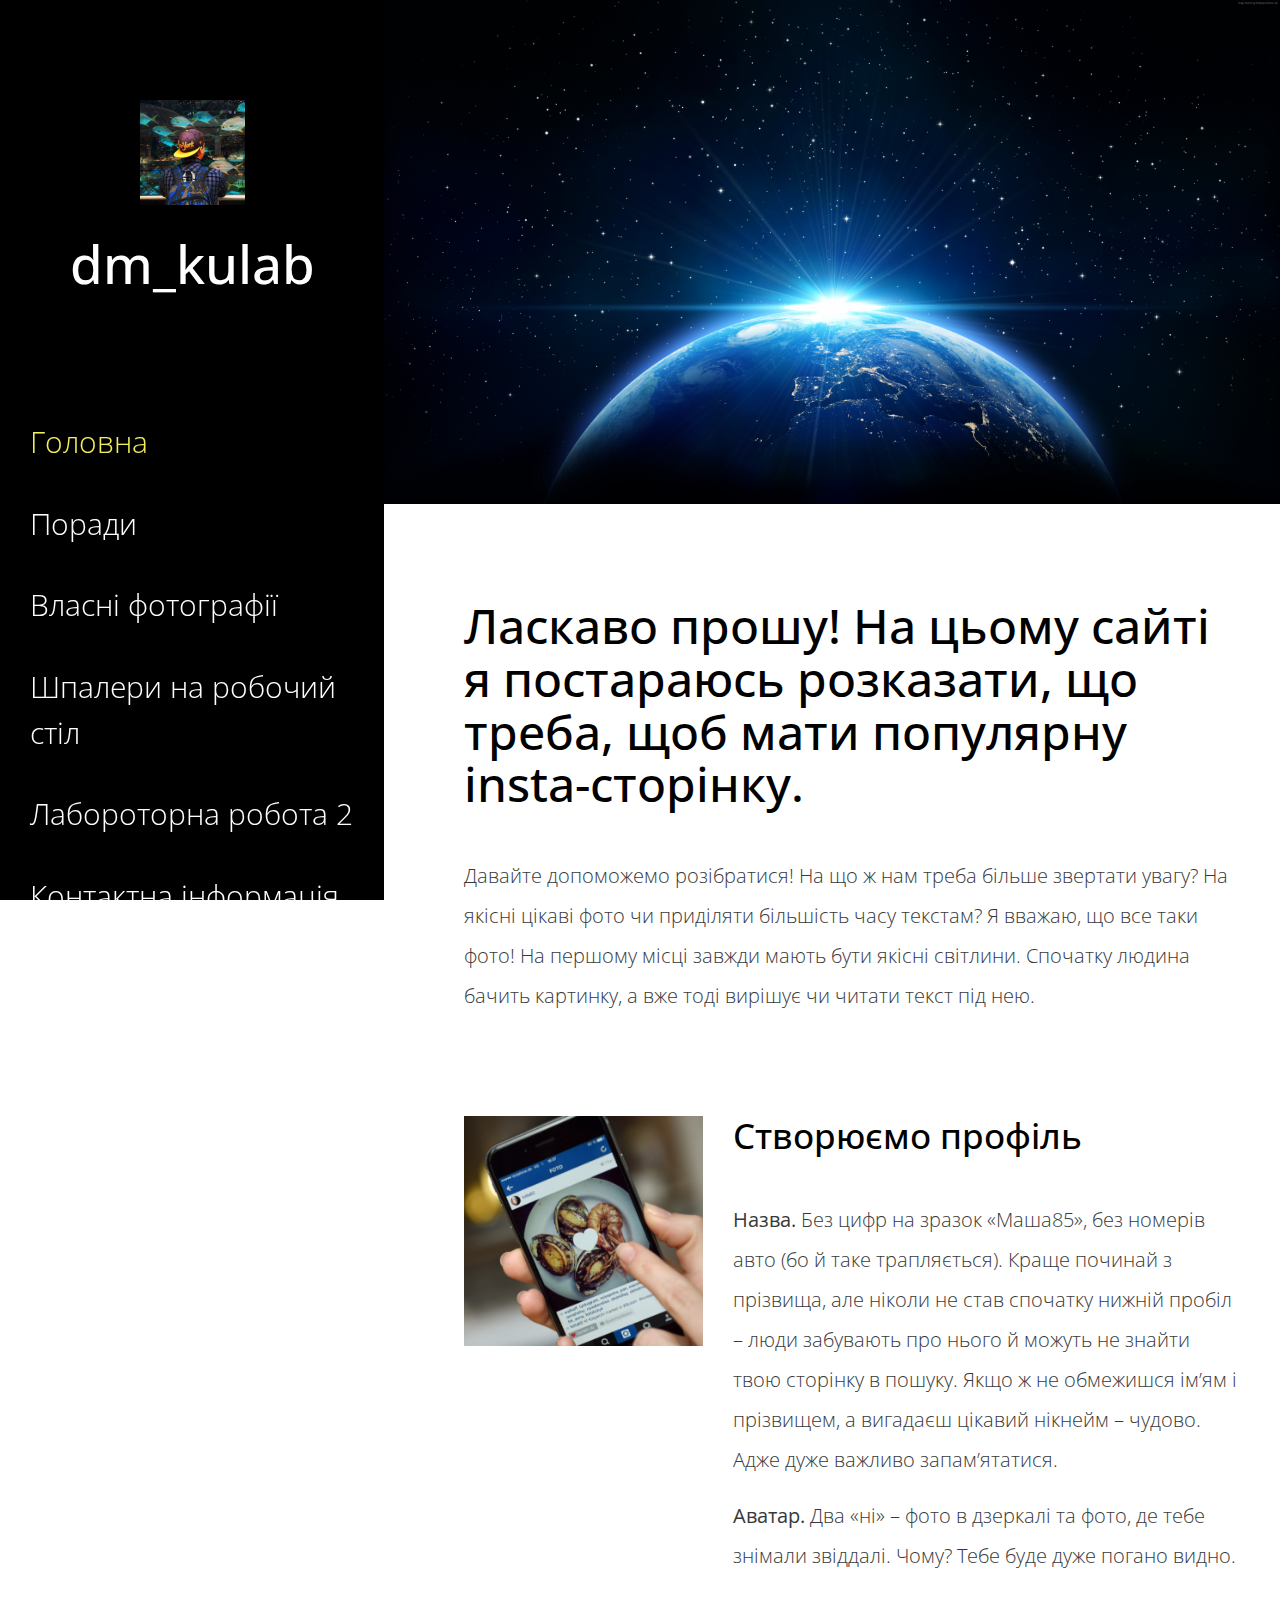
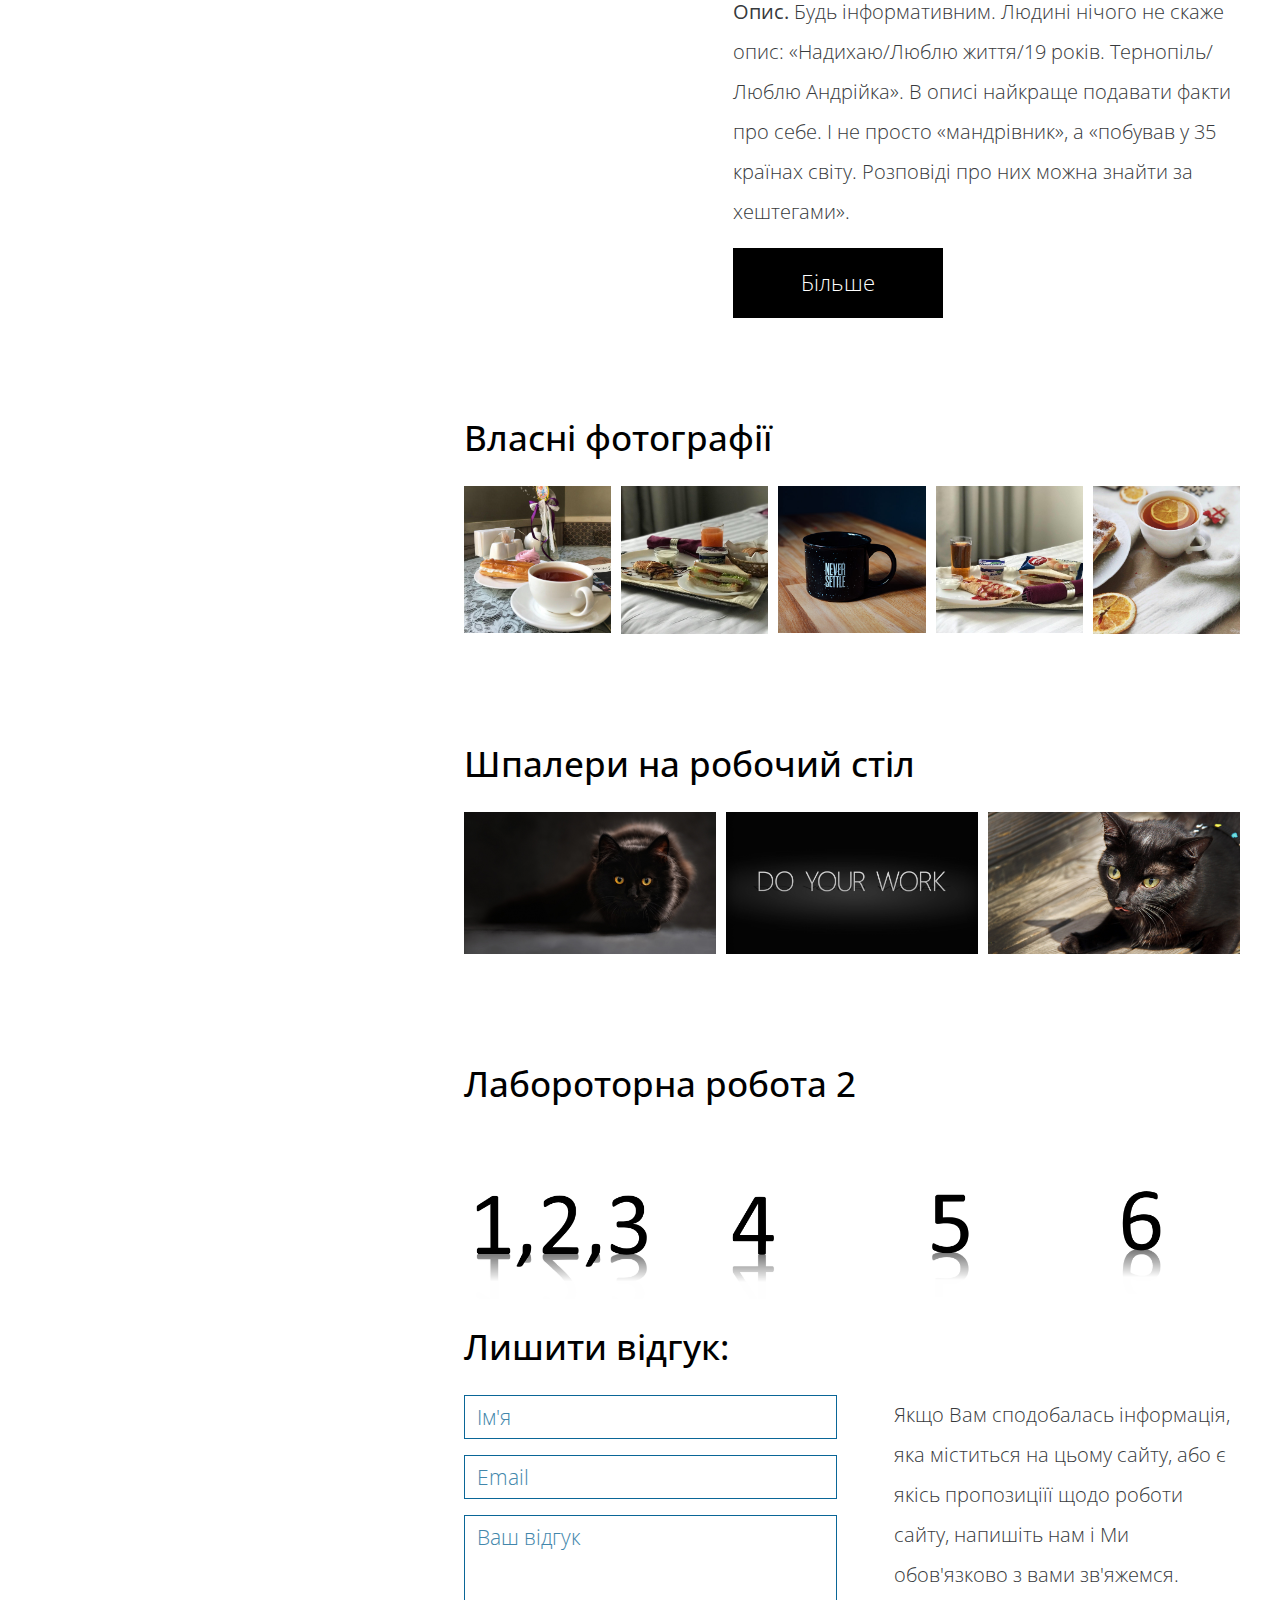
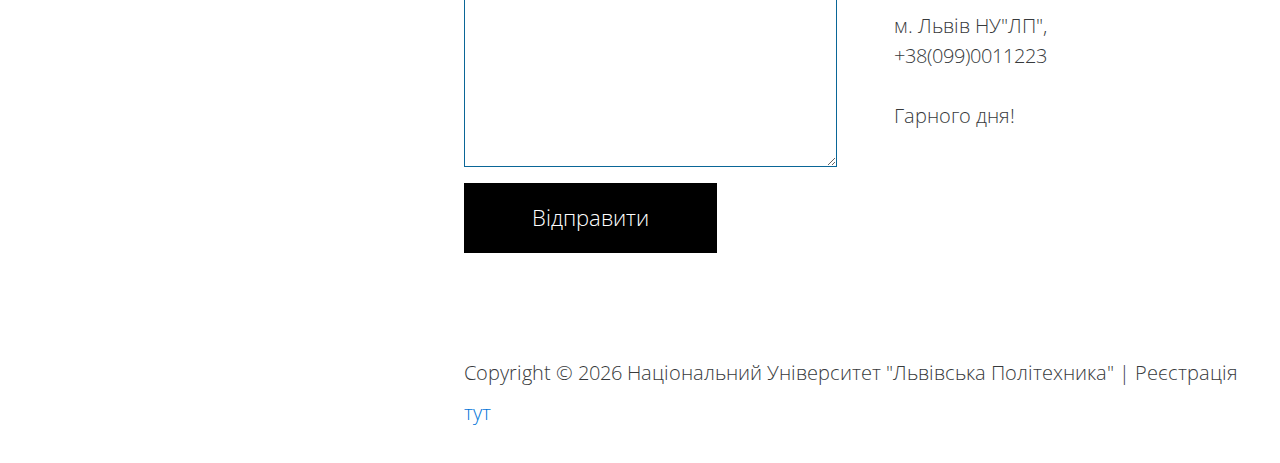
<file: index.html>
<!DOCTYPE html>
<html>
<head>
    <meta charset="utf-8">
    <meta http-equiv="X-UA-Compatible" content="IE=edge">
    <meta name="viewport" content="width=device-width, initial-scale=1">

    <title>dm_kulab</title>

    <link rel="stylesheet" href="https://fonts.googleapis.com/css?family=Open+Sans:300,400">
    <link rel="stylesheet" href="css/bootstrap.min.css">                                    
    <link rel="stylesheet" href="css/magnific-popup.css">                                
    <link rel="stylesheet" href="css/templatemo-style.css">                              

 
</head>
    <body>        
        <div class="container">
            <div class="row">
                <div class="tm-left-right-container">
                    <!-- Left column: logo and menu -->
                    <div class="tm-blue-bg tm-left-column">                        
                        <div class="tm-logo-div text-xs-center">
                            <img src="img/log.png" alt="Logo">
                            <h1 class="tm-site-name">dm_kulab</h1>
                        </div>
                        <nav class="tm-main-nav">
                            <ul class="tm-main-nav-ul">
                                <li class="tm-nav-item">
                                    <a href="#welcome" class="tm-nav-item-link">Головна</a>
                                </li>
                                <li class="tm-nav-item">
                                    <a href="#about" class="tm-nav-item-link">Поради</a>
                                </li>
                                <li class="tm-nav-item">
                                    <a href="#galleryone" class="tm-nav-item-link">Власні фотографії</a>
                                </li>
                                <li class="tm-nav-item">
                                    <a href="#secondgallery" class="tm-nav-item-link">Шпалери на робочий стіл</a>
                                </li>
                                <li class="tm-nav-item">
                                    <a href="#thirdgallery" class="tm-nav-item-link">Лабороторна робота 2</a>
                                </li>
                                <li class="tm-nav-item">
                                    <a href="#contact" class="tm-nav-item-link">Контактна інформація</a>
                                </li>
								
                            </ul>
                        </nav>                                         
                    </div> <!-- Left column: logo and menu -->
                    
                    <!-- Right column: content -->
                    <div class="tm-right-column">
                        <figure>
                            <img src="img/zemlya-5120x2880-planeta-kosmos-10121.jpg" alt="Header image" class="img-fluid">    
                        </figure>

                        <div class="tm-content-div">
                            <!-- Welcome section -->
                            <section id="welcome" class="tm-section">
                                <header>
                                    <h2 class="tm-blue-text tm-welcome-title tm-margin-b-45">Ласкаво прошу! На цьому сайті я постараюсь розказати, що треба, щоб мати популярну insta-сторінку.</h2>
                                </header>
                                <p>Давайте допоможемо розібратися! На що ж нам треба більше звертати увагу? На якісні цікаві фото чи приділяти більшість часу текстам? Я вважаю, що все таки фото! На першому місці завжди мають бути якісні світлини. Спочатку людина бачить картинку, а вже тоді вирішує чи читати текст під нею.</p>
                            </section>
                            <!-- About section -->
                            <section id="about" class="tm-section">
                                <div class="row">                                                                
                                    <div class="col-lg-8 col-md-7 col-sm-12 col-xs-12 push-lg-4 push-md-5">
                                        <header>
                                            <h2 class="tm-blue-text tm-section-title tm-margin-b-45">Створюємо профіль</h2>
                                        </header>
                                        <p><b>Назва.</b> Без цифр на зразок «Маша85», без номерів авто (бо й таке трапляється). Краще починай з прізвища, але ніколи не став спочатку нижній пробіл – люди забувають про нього й можуть не знайти твою сторінку в пошуку. Якщо ж не обмежишся ім’ям і прізвищем, а вигадаєш цікавий нікнейм – чудово. Адже дуже важливо запам’ятатися.</p>
                                        <p><b>Аватар.</b> Два «ні» – фото в дзеркалі та фото, де тебе знімали звіддалі. Чому? Тебе буде дуже погано видно.</p>
                                        <p><b>Опис.</b> Будь інформативним. Людині нічого не скаже опис: «Надихаю/Люблю життя/19 років. Тернопіль/Люблю Андрійка». В описі найкраще подавати факти про себе. І не просто «мандрівник», а «побував у 35 країнах світу. Розповіді про них можна знайти за хештегами».</p>
                                        <a href="readmore.html" class="tm-button tm-button-wide">Більше</a>  
                                    </div>

                                    <div class="col-lg-4 col-md-5 col-sm-12 col-xs-12 pull-lg-8 pull-md-7 tm-about-img-container">
                                        <img src="img/inst.png" alt="Image" class="img-fluid">    
                                    </div>  
                                </div>                            
                            </section>  

                            <!-- Gallery One section -->     
                            <section id="galleryone" class="tm-section">
                                <header><h2 class="tm-blue-text tm-section-title tm-margin-b-30">Власні фотографії</h2></header>
                                <div class="tm-gallery-container tm-gallery-1">
                                    <div class="tm-img-container tm-img-container-1">
                                        <a href="img/srege33h.png"><img src="img/srege33h.png" alt="Image" class="img-fluid tm-img-tn"></a>    
                                    </div>
                                    <div class="tm-img-container tm-img-container-1">
                                        <a href="img/photo_2018-04-03_21-16-30.jpg"><img src="img/photo_2018-04-03_21-16-30.jpg" alt="Image" class="img-fluid tm-img-tn"></a>    
                                    </div>
                                    <div class="tm-img-container tm-img-container-1">
                                        <a href="img/neaty-05.jpg"><img src="img/neaty-05.jpg" alt="Image" class="img-fluid tm-img-tn"></a>    
                                    </div>
                                    <div class="tm-img-container tm-img-container-1">
                                        <a href="img/photo_2018-04-03_21-19-16.jpg"><img src="img/photo_2018-04-03_21-19-16.jpg" alt="Image" class="img-fluid tm-img-tn"></a>    
                                    </div>
                                    <div class="tm-img-container tm-img-container-1">
                                        <a href="img/photo_2018-04-03_21-19-27.jpg"><img src="img/photo_2018-04-03_21-19-27.jpg" alt="Image" class="img-fluid tm-img-tn"></a>    
                                    </div>                                    
                                </div>
                            </section>

                            <!-- Second Gallery section -->     
                            <section id="secondgallery" class="tm-section">
                                <header><h2 class="tm-blue-text tm-section-title tm-margin-b-30">Шпалери на робочий стіл</h2></header>
                                <div class="tm-gallery-container tm-gallery-2">
                                    <div class="tm-img-container tm-img-container-2">
                                        <a href="img/kot_chernyj_vzglyad_ten_106440_1920x1080.jpg"><img src="img/kot_chernyj_vzglyad_ten_106440_1920x1080.jpg" alt="Image" class="img-fluid tm-img-tn"></a>    
                                    </div>
                                    <div class="tm-img-container tm-img-container-2">
                                        <a href="img/do_your_work_chernyy_nadpis_74154_1920x1080.jpg"><img src="img/do_your_work_chernyy_nadpis_74154_1920x1080.jpg" alt="Image" class="img-fluid tm-img-tn"></a>    
                                    </div>
                                    <div class="tm-img-container tm-img-container-2">
                                        <a href="img/kot_chernyj_morda_yazyk_zabavnyj_95703_1920x1080.jpg"><img src="img/kot_chernyj_morda_yazyk_zabavnyj_95703_1920x1080.jpg" alt="Image" class="img-fluid tm-img-tn"></a>    
                                    </div>                                    
                                </div>
                            </section>

                            <!-- Third Gallery section -->     
                            <section id="thirdgallery" class="tm-section">
                                <header><h2 class="tm-blue-text tm-section-title tm-margin-b-30">Лабороторна робота 2</h2></header>
                                <div>
                                    <div class="tm-img-container tm-img-container-3">
                                        <a href="s1.html"><img src="img/123.png" alt="Image" class="img-fluid tm-img-tn"></a>    
                                    </div>
                                    <div class="tm-img-container tm-img-container-3">
                                        <a href="s4.html"><img src="img/4.png" alt="Image" class="img-fluid tm-img-tn"></a>
                                    </div>
                                    <div class="tm-img-container tm-img-container-3">
                                        <a href="s51.html"><img src="img/5.png" alt="Image" class="img-fluid tm-img-tn"></a>
                                    </div>
                                    <div class="tm-img-container tm-img-container-3">
                                        <a href="s61.html"><img src="img/6.png" alt="Image" class="img-fluid tm-img-tn"></a>
                                    </div>                                    
                                </div>
                            </section>

                            <!-- Contact Us section -->
                            <section id="contact" class="tm-section">
                                <header><h2 class="tm-blue-text tm-section-title tm-margin-b-30">Лишити відгук:</h2></header>

                                <div class="row">
                                    <div class="col-lg-6">
                                        <form action="#contact" method="post" class="contact-form">
                                            <div class="form-group">
                                                <input type="text" id="contact_name" name="contact_name" class="form-control" placeholder="Ім'я"  required/>
                                            </div>
                                            <div class="form-group">
                                                <input type="email" id="contact_email" name="contact_email" class="form-control" placeholder="Email"  required/>
                                            </div>
                                            <div class="form-group">
                                                <textarea id="contact_message" name="contact_message" class="form-control" rows="9" placeholder="Ваш відгук" required></textarea>
                                            </div>                                            
                                           
											<a href="thanks.html" class="tm-button tm-button-wide">Відправити</a>  
                                        </form>    
                                    </div>
                                    
                                    <div class="col-lg-6 tm-contact-right">
                                        <p>
                                        Якщо Вам сподобалась інформація, яка міститься на цьому сайту, або є якісь пропозиціїї щодо роботи сайту, напишіть нам і Ми обов'язково з вами зв'яжемся.
                                        </p>
                                        <address>
                                            м. Львів НУ"ЛП",<br>
                                            +38(099)0011223<br>
                                               <br>
											   Гарного дня!<br>
                                        </address>
                                    </div>
                                </div>
                                
                            </section>
                            <footer>
                                <p class="tm-copyright-p">Copyright &copy; <span class="tm-current-year">2017</span> Національний Університет "Львівська Політехника" 
                                
                                | Реєстрація <a href="Lab_1_p2.html" target="_parent">тут</a></p>
                            </footer>
                        </div>  
                        
                    </div> <!-- Right column: content -->
                </div>
            </div> <!-- row -->
        </div> <!-- container -->
                
        <!-- load JS files -->
        <script src="js/jquery-1.11.3.min.js"></script>             
        <script src="js/jquery.magnific-popup.min.js"></script>     
        <script src="js/jquery.singlePageNav.min.js"></script>      
        <script>     
       
            $(document).ready(function(){

                // Single page nav
                $('.tm-main-nav').singlePageNav({
                    'currentClass' : "active",
                    offset : 20
                });

                // Magnific pop up
                $('.tm-gallery-1').magnificPopup({
                  delegate: 'a', // child items selector, by clicking on it popup will open
                  type: 'image',
                  gallery: {enabled:true}
                  // other options
                }); 

                $('.tm-gallery-2').magnificPopup({
                  delegate: 'a', // child items selector, by clicking on it popup will open
                  type: 'image',
                  gallery: {enabled:true}
                  // other options
                }); 

                $('.tm-gallery-3').magnificPopup({
                  delegate: 'a', // child items selector, by clicking on it popup will open
                  type: 'image',
                  gallery: {enabled:true}
                  // other options
                }); 

                $('.tm-current-year').text(new Date().getFullYear());                
            });
        </script>             
</body>
</html>
</file>
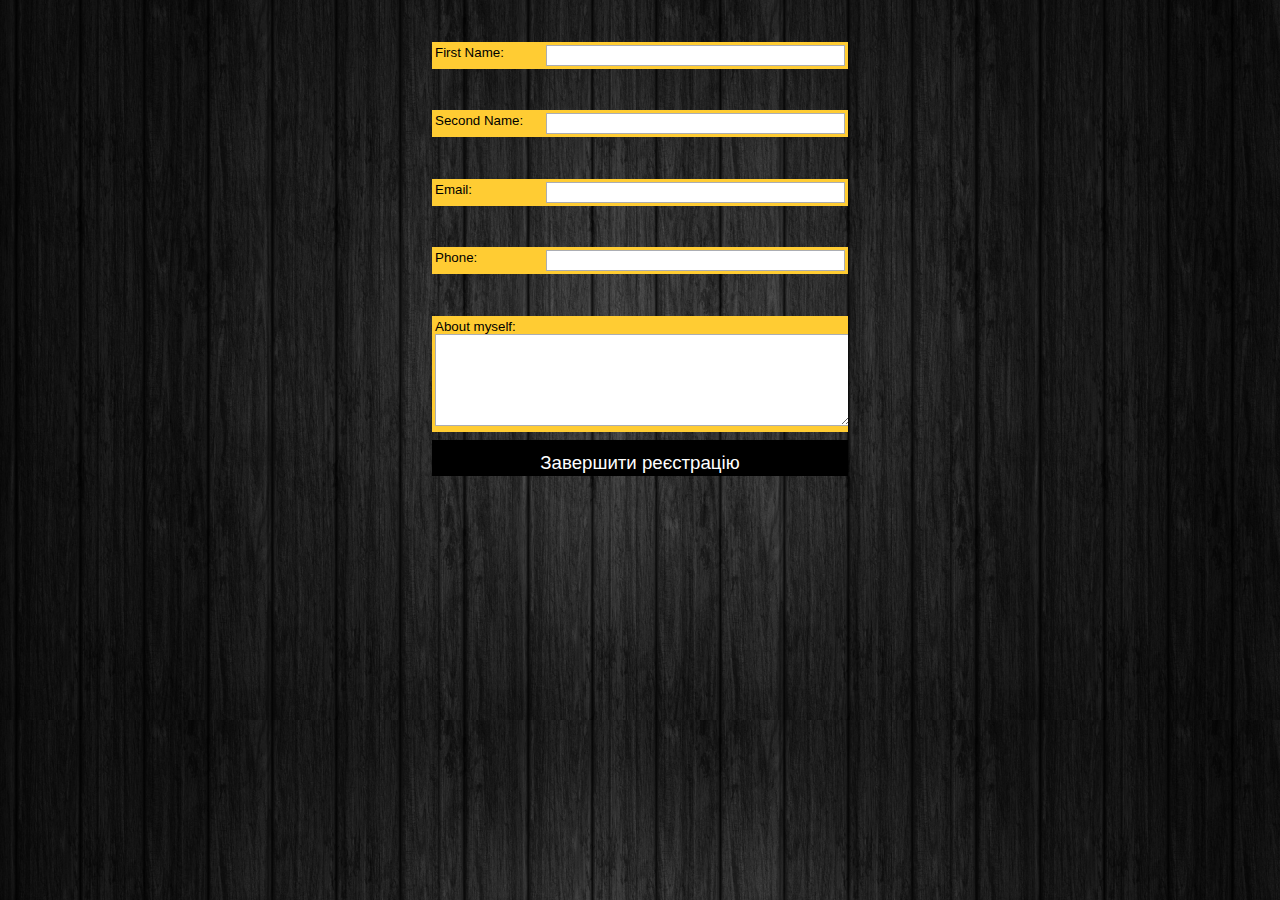
<file: Lab_1_p2.html>
<!DOCTYPE html>
<html>

<head>
  <title>Form</title>
  <link href='style2.css' rel='stylesheet' type='text/css'>
  <style>
  body {
    background-image: url(img/doski_chrnyy_ryad_tekstura_fon_derevo_55220_1920x1080.jpg); 
    
   }
  </style>
  <script>
function goBack() {
    window.history.back()
}
</script>
</head>

<body>
<form method='post' class='reg-form'>

		<div class='form-row'>
			<label for='form_fname'>First Name: </label>
    		<input type='text' id='form_fname' name='first_name'>
  		</div>

  		<div class='form-row'>
    		<label for='form_sname'>Second Name: </label>
    		<input type='text' id='form_sname' name='second_name'>
		</div>

		<div class='form-row'>
			<label for='form_email'>Email: </label>
			<input type='email' id='form_email' name='email'>
		</div>

		<div class='form-row'>
			<label for='form_phone'>Phone: </label>
			<input type='text' id='form_phone' name='phone'>
		</div>

		<div class='form-row'>
			<label for='form_about'>About myself: </label>
			<textarea id='form_about' name='about'></textarea>
		</div>

		<div1 class="form-row">
		<input type="button" value="Завершити реєстрацію" onclick="newDoc()">
			</div1>
		
	</form>
	<script>
	function newDoc() {
    window.location.assign("index.html")
}
</script>
</body>
</file>
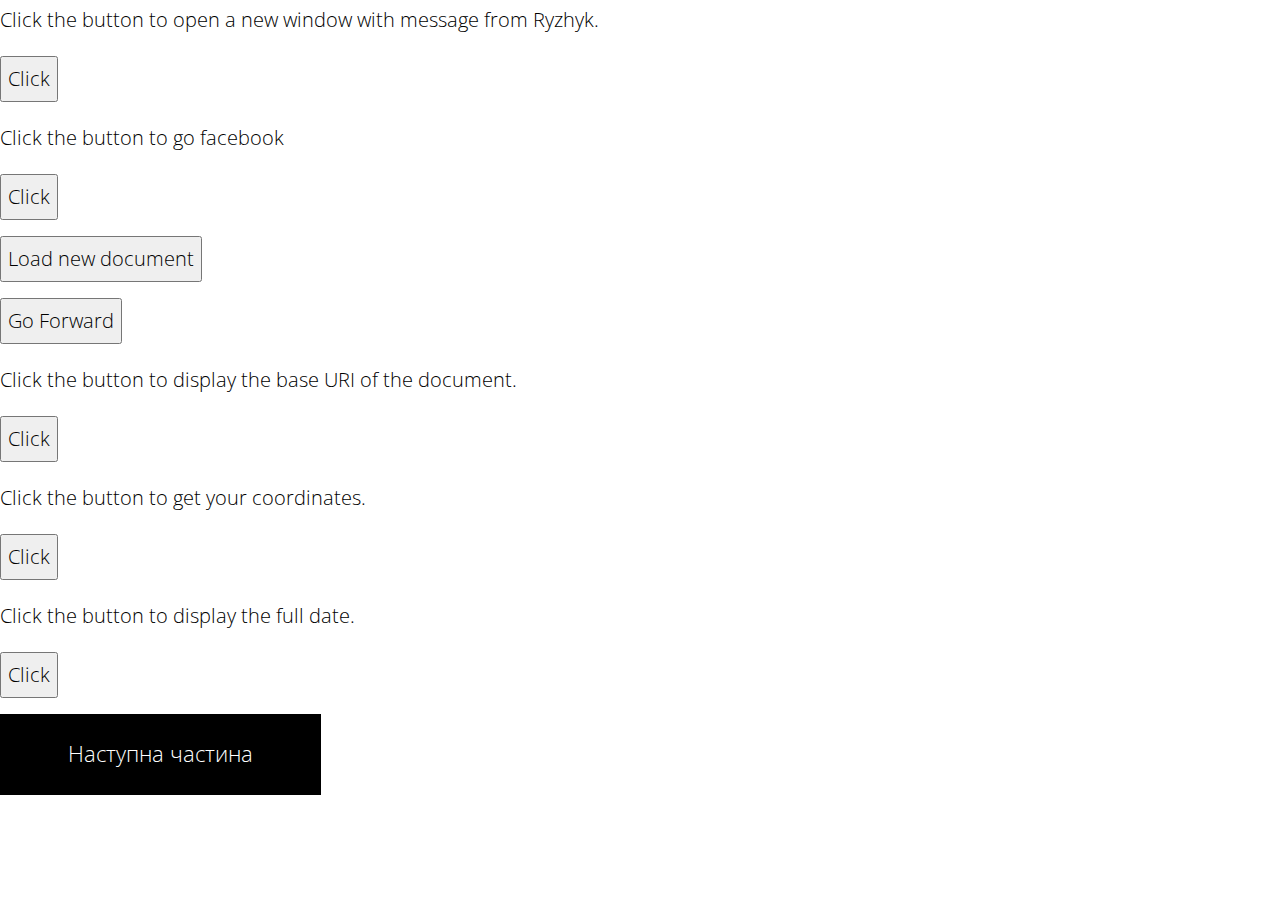
<file: new 1.html>
<!DOCTYPE html>
<html>
<head>
<title> Script_01_02 </title>
    <meta charset="utf-8">
    <meta http-equiv="X-UA-Compatible" content="IE=edge">
    <meta name="viewport" content="width=device-width, initial-scale=1">

   

    <link rel="stylesheet" href="https://fonts.googleapis.com/css?family=Open+Sans:300,400">
    <link rel="stylesheet" href="css/bootstrap.min.css">                                    
    <link rel="stylesheet" href="css/magnific-popup.css">                                
    <link rel="stylesheet" href="css/templatemo-style.css">                              

 
</head>
<style>
  body {
    background-color: white;
    margin: 0%;
   }
     </style>
   <style type="text/css"> 
   H1 { 
    font-family: Arial, Helvetica, Verdana, sans-serif; /* Гарнитура шрифта */ 
    font-size: 150%; /* Размер текста */ 
    font-weight: lighter; /* Светлое начертание */ 
   }
    P { 
    color: black; 
    
   }
 
   

  </style>
  

<p>Click the button to open a new window with message from Ryzhyk.</p>
<p><button onclick="myFunction()">Click</button></p>
<p>Click the button to go facebook</p>
<p><button onclick="myFunctionFac()">Click</button></p>
<p><input type="button" value="Load new document" onclick="newDoc()"></p>
<p><input type="button" value="Go Forward" onclick="goBack()"></p>
<p>Click the button to display the base URI of the document.</p>

<p><button onclick="myFunction2()">Click</button></p>


<p>Click the button to get your coordinates.</p>

<p><button onclick="getLocation()">Click</button></p>

<p>Click the button to display the full date.</p>

<p><button onclick="myYear()">Click</button></p>


<p id="demo2"></p>
<p id="demo3"></p>
<p id="demo"></p>
<script>
function myFunction() {
    var myWindow = window.open("", "Ryzhyk message", "width=200,height=100");
    myWindow.document.write("<p>Любиш коників?</p>");
}
function myFunctionFac() {
    window.open("https://www.facebook.com/tanya.prybyla", "_blank", "toolbar=yes,scrollbars=yes,resizable=yes,top=500,left=500,width=400,height=400");
}

function newDoc() {
    window.location.assign("https://www.facebook.com/tanya.prybyla")
}
function goBack() {
    window.history.forward()
}
function myFunction2() {
    var x = document.baseURI;
    document.getElementById("demo").innerHTML = x;
}

var x = document.getElementById("demo");

function getLocation() {
    if (navigator.geolocation) {
        navigator.geolocation.getCurrentPosition(showPosition);
    } else { 
        x.innerHTML = "Geolocation is not supported by this browser.";
    }
}

function showPosition(position) {
    x.innerHTML = "Latitude: " + position.coords.latitude + 
    "<br>Longitude: " + position.coords.longitude;
}
function myYear() {
    var d = new Date();
    var n = d.getFullYear();
    var d2 = new Date();
    var n2 = d.getDate();
    var d3 = new Date();
    var n3 = d.getMonth();
    document.getElementById("demo").innerHTML = n;
    document.getElementById("demo3").innerHTML = n3+1;
    document.getElementById("demo2").innerHTML = n2;
}
</script>

  <p><a href="s3.html" class="tm-button tm-button-wide">Наступна частина</a></p>



<body>

</body>
</file>
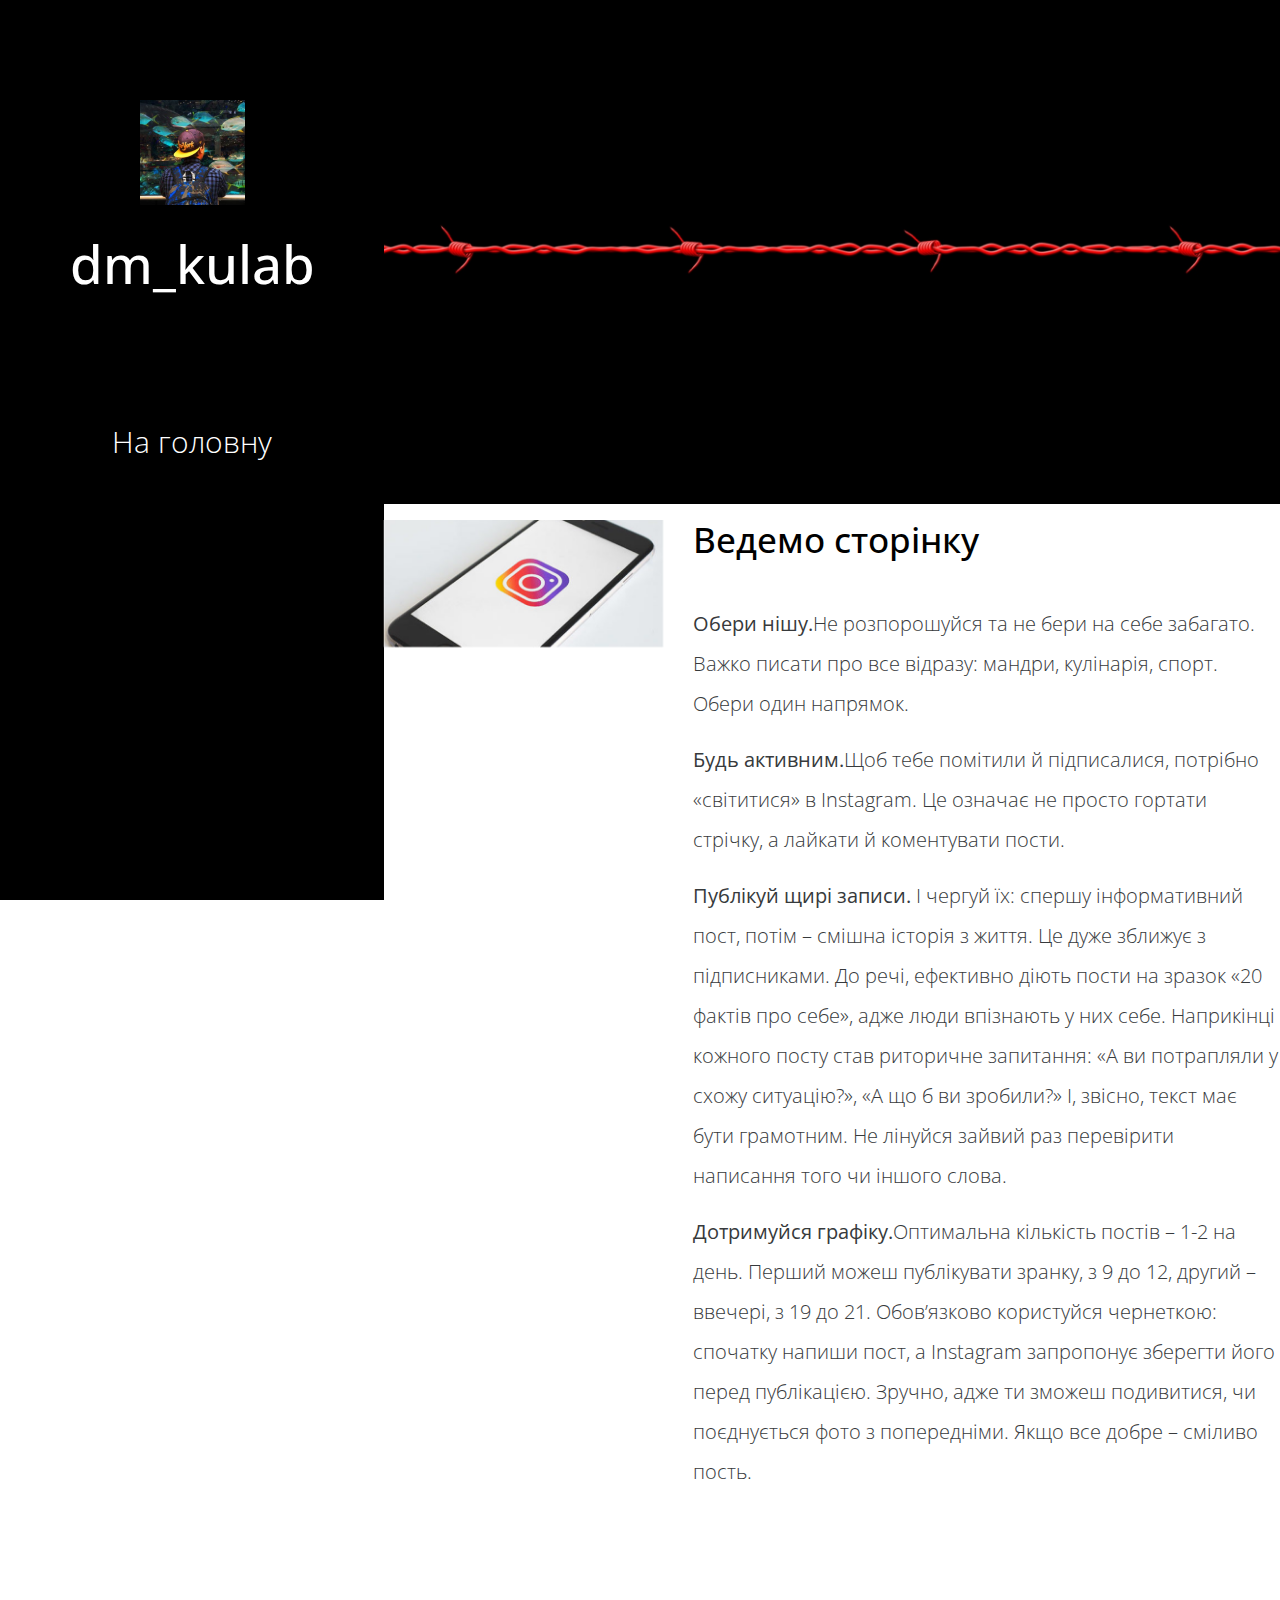
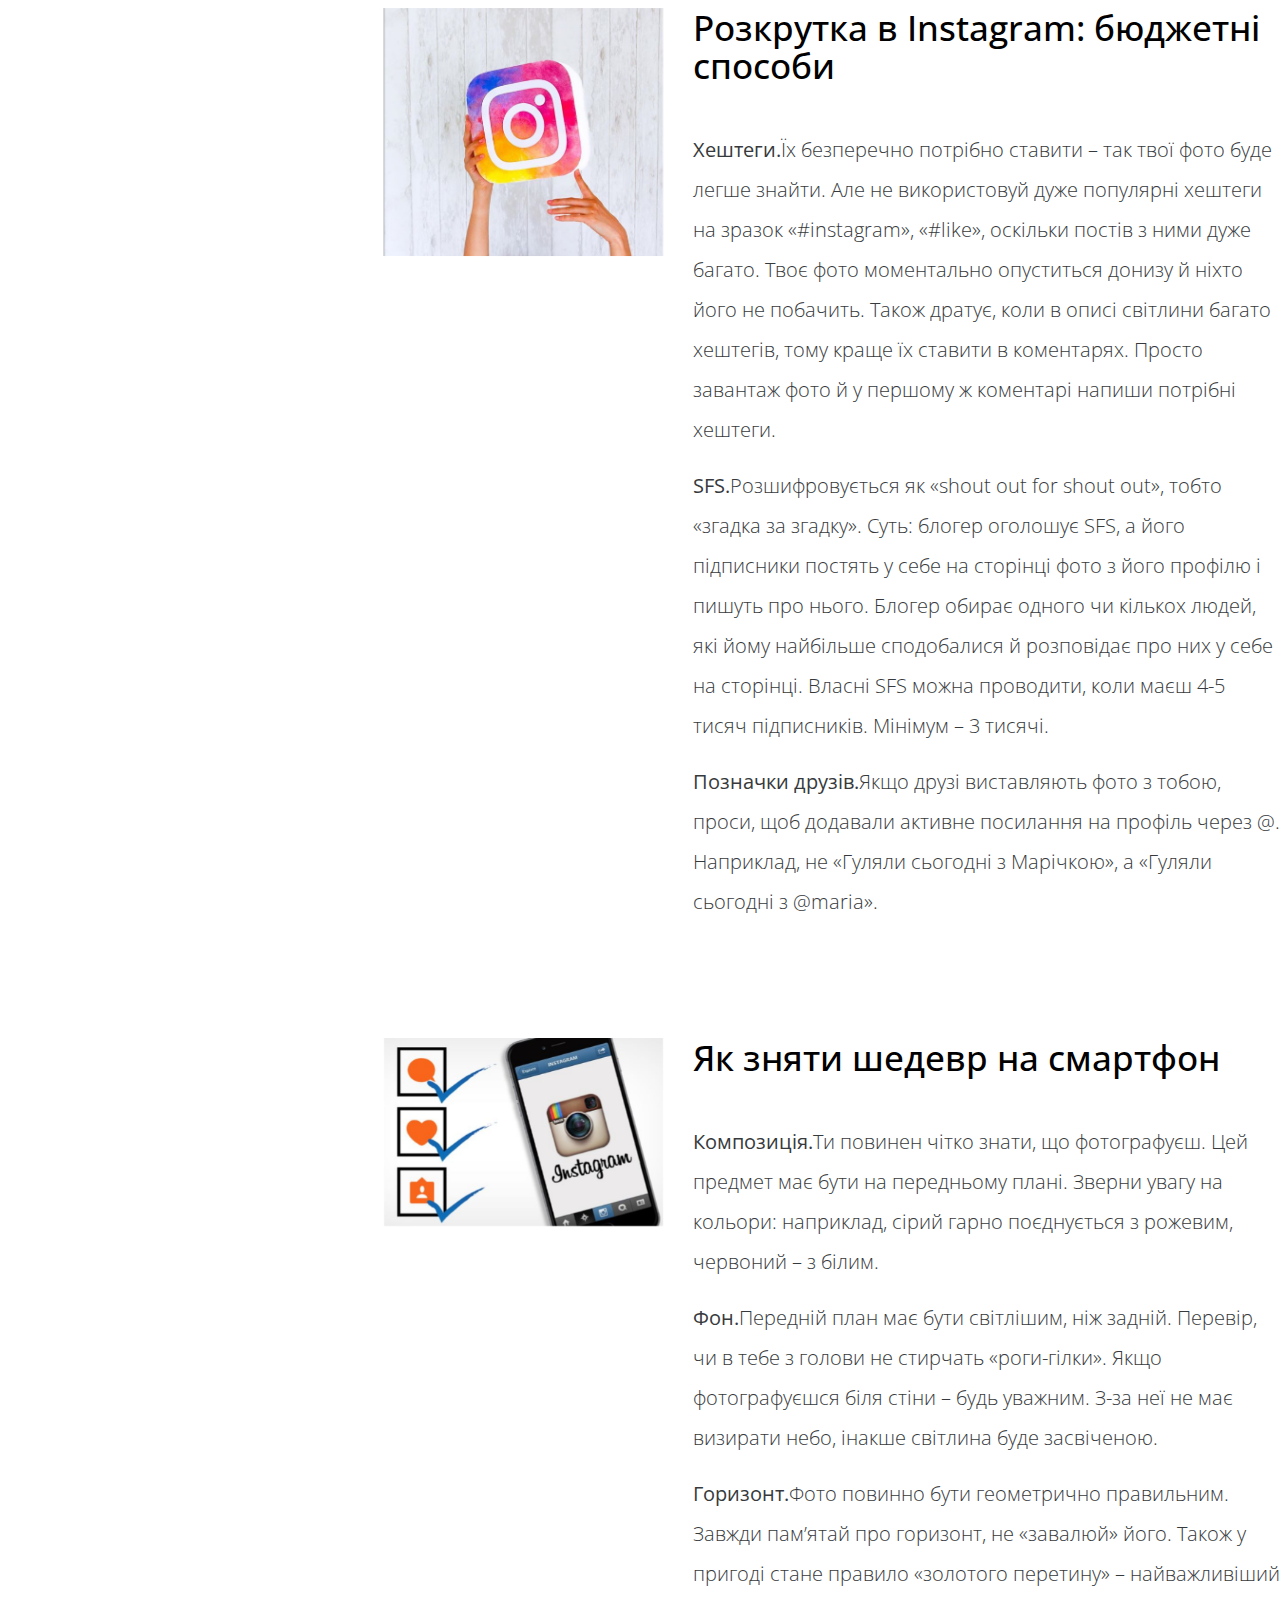
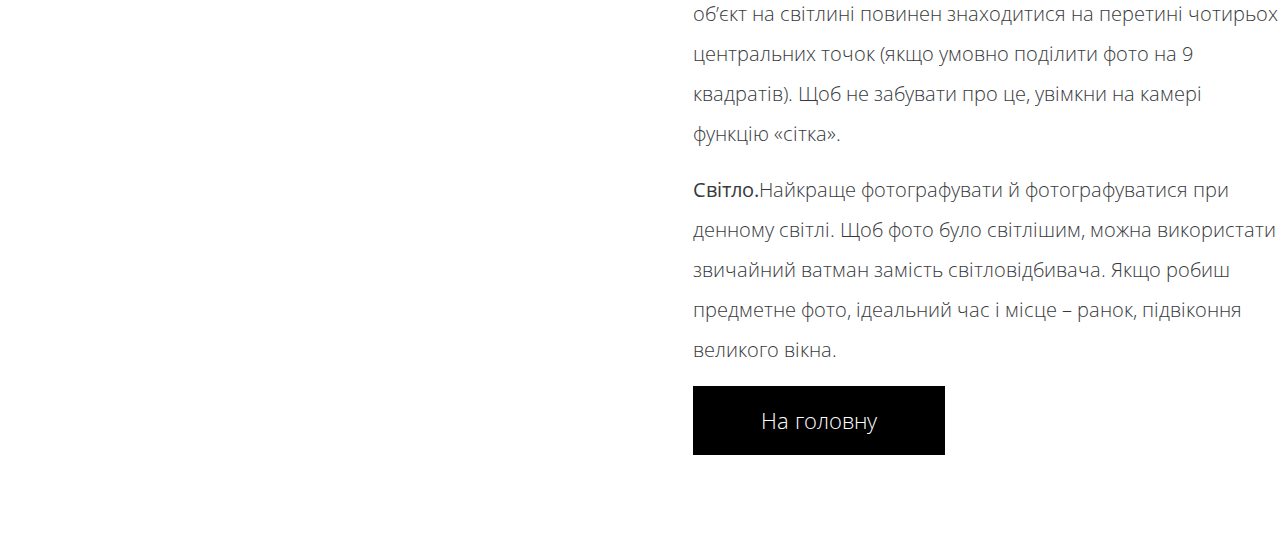
<file: readmore.html>
<!DOCTYPE html>
<html>
<head>
    <meta charset="utf-8">
    <meta http-equiv="X-UA-Compatible" content="IE=edge">
    <meta name="viewport" content="width=device-width, initial-scale=1">

    <title>dm_kulab</title>

    <link rel="stylesheet" href="https://fonts.googleapis.com/css?family=Open+Sans:300,400">
    <link rel="stylesheet" href="css/bootstrap.min.css">                                    
    <link rel="stylesheet" href="css/magnific-popup.css">                                
    <link rel="stylesheet" href="css/templatemo-style.css">                              

 
</head>
<body>        
        <div class="container">
            <div class="row">
                <div class="tm-left-right-container">
                    <!-- Left column: logo and menu -->
                    <div class="tm-blue-bg tm-left-column">                        
                        <div class="tm-logo-div text-xs-center">
                            <img src="img/log.png" alt="Logo">
                            <h1 class="tm-site-name">dm_kulab</h1>
                        </div>
						<nav class="tm-main-nav">
                            <ul class="tm-main-nav-ul">
                                <li class="tm-nav-item">
                                    <a href="index.html" class="tm-nav-item-link">На головну</a>
                                </li>
                               
								
                            </ul>
                        </nav> 
		</div>
						<div class="tm-right-column">
                        <figure>
                            <img src="img/chrnyy_kolyuchaya_provoloka_krasnyy_74541_1920x1080.jpg" alt="Header image" class="img-fluid">    
                        </figure>
						<section id="about" class="tm-section">
                                <div class="row">                                                                
                                    <div class="col-lg-8 col-md-7 col-sm-12 col-xs-12 push-lg-4 push-md-5">
                                        <header>
                                            <h2 class="tm-blue-text tm-section-title tm-margin-b-45">Ведемо сторінку</h2>
                                        </header>
                                        <p><b>Обери нішу.</b>Не розпорошуйся та не бери на себе забагато. Важко писати про все відразу: мандри, кулінарія, спорт. Обери один напрямок.</p>
                                        <p><b>Будь активним.</b>Щоб тебе помітили й підписалися, потрібно «світитися» в Instagram. Це означає не просто гортати стрічку, а лайкати й коментувати пости.</p>
                                        <p><b>Публікуй щирі записи.</b> І чергуй їх: спершу інформативний пост, потім – смішна історія з життя. Це дуже зближує з підписниками. До речі, ефективно діють пости на зразок «20 фактів про себе», адже люди впізнають у них себе. Наприкінці кожного посту став риторичне запитання: «А ви потрапляли у схожу ситуацію?», «А що б ви зробили?» І, звісно, текст має бути грамотним. Не лінуйся зайвий раз перевірити написання того чи іншого слова.</p>
                                        <p><b>Дотримуйся графіку.</b>Оптимальна кількість постів – 1-2 на день. Перший можеш публікувати зранку, з 9 до 12, другий – ввечері, з 19 до 21. Обов’язково користуйся чернеткою: спочатку напиши пост, а Instagram запропонує зберегти його перед публікацією. Зручно, адже ти зможеш подивитися, чи поєднується фото з попередніми. Якщо все добре – сміливо пость.</p>
										
                                    </div>

                                    <div class="col-lg-4 col-md-5 col-sm-12 col-xs-12 pull-lg-8 pull-md-7 tm-about-img-container">
                                        <img src="img/fligruldi1g.png" alt="Image" class="img-fluid">    
                                    </div>  
                                </div>                            
                            </section>
							 </section>
                            <!-- About section -->
                            <section id="about" class="tm-section">
                                <div class="row">                                                                
                                    <div class="col-lg-8 col-md-7 col-sm-12 col-xs-12 push-lg-4 push-md-5">
                                        <header>
                                            <h2 class="tm-blue-text tm-section-title tm-margin-b-45">Розкрутка в Instagram: бюджетні способи</h2>
                                        </header>
                                        <p><b>Хештеги.</b>Їх безперечно потрібно ставити – так твої фото буде легше знайти. Але не використовуй дуже популярні хештеги на зразок «#instagram», «#like», оскільки постів з ними дуже багато. Твоє фото моментально опуститься донизу й ніхто його не побачить. Також дратує, коли в описі світлини багато хештегів, тому краще їх ставити в коментарях. Просто завантаж фото й у першому ж коментарі напиши потрібні хештеги.</p>
                                        <p><b>SFS.</b>Розшифровується як «shout out for shout out», тобто «згадка за згадку». Суть: блогер оголошує SFS, а його підписники постять у себе на сторінці фото з його профілю і пишуть про нього. Блогер обирає одного чи кількох людей, які йому найбільше сподобалися й розповідає про них у себе на сторінці. Власні SFS можна проводити, коли маєш 4-5 тисяч підписників. Мінімум – 3 тисячі.</p>
                                        <p><b>Позначки друзів.</b>Якщо друзі виставляють фото з тобою, проси, щоб додавали активне посилання на профіль через @. Наприклад, не «Гуляли сьогодні з Марічкою», а «Гуляли сьогодні з @maria».</p>
                                      
                                    </div>

                                    <div class="col-lg-4 col-md-5 col-sm-12 col-xs-12 pull-lg-8 pull-md-7 tm-about-img-container">
                                        <img src="img/fligrul3di1g.png" alt="Image" class="img-fluid">    
                                    </div>  
                                </div>                            
                            </section>
							<section id="about" class="tm-section">
                                <div class="row">                                                                
                                    <div class="col-lg-8 col-md-7 col-sm-12 col-xs-12 push-lg-4 push-md-5">
                                        <header>
                                            <h2 class="tm-blue-text tm-section-title tm-margin-b-45">Як зняти шедевр на смартфон</h2>
                                        </header>
                                        <p><b>Композиція.</b>Ти повинен чітко знати, що фотографуєш. Цей предмет має бути на передньому плані. Зверни увагу на кольори: наприклад, сірий гарно поєднується з рожевим, червоний – з білим.</p>
                                        <p><b>Фон.</b>Передній план має бути світлішим, ніж задній. Перевір, чи в тебе з голови не стирчать «роги-гілки». Якщо фотографуєшся біля стіни – будь уважним. З-за неї не має визирати небо, інакше світлина буде засвіченою.</p>
                                        <p><b>Горизонт.</b>Фото повинно бути геометрично правильним. Завжди пам’ятай про горизонт, не «завалюй» його. Також у пригоді стане правило «золотого перетину» – найважливіший об’єкт на світлині повинен знаходитися на перетині чотирьох центральних точок (якщо умовно поділити фото на 9 квадратів). Щоб не забувати про це, увімкни на камері функцію «сітка».</p>
										<p><b>Світло.</b>Найкраще фотографувати й фотографуватися при денному світлі. Щоб фото було світлішим, можна використати звичайний ватман замість світловідбивача. Якщо робиш предметне фото, ідеальний час і місце – ранок, підвіконня великого вікна.</p>				
											<a href="index.html" class="tm-button tm-button-wide">На головну</a>  
								   </div>

                                    <div class="col-lg-4 col-md-5 col-sm-12 col-xs-12 pull-lg-8 pull-md-7 tm-about-img-container">
                                        <img src="img/fligr2ul3di1g.png" alt="Image" class="img-fluid">    
                                    </div>  
                                </div>                            
                            </section>
						</div>
</body>					
	
</html>
</file>
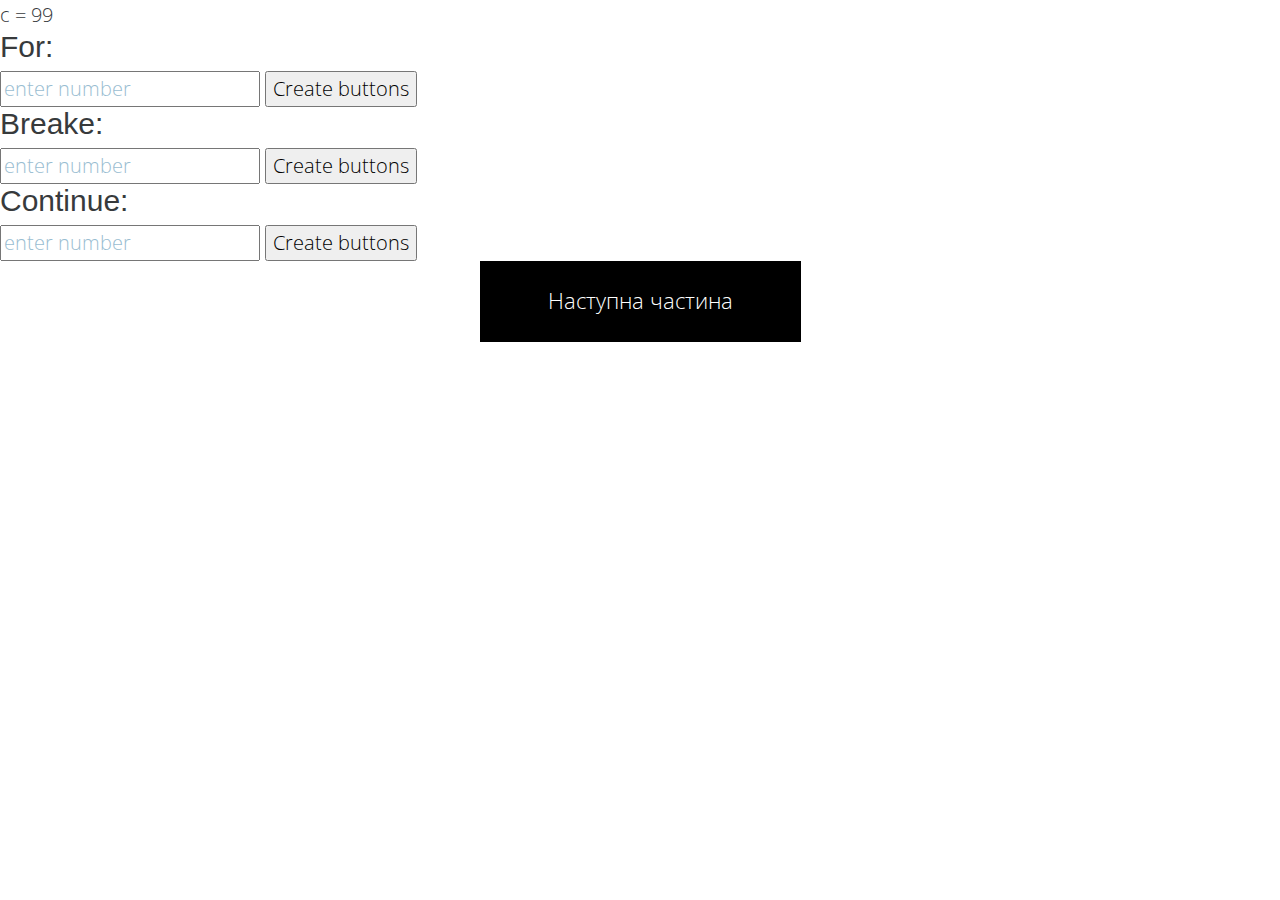
<file: s1.html>
<!DOCTYPE html>
<html>
<head>
<title> Script_01_02 </title>
    <meta charset="utf-8">
    <meta http-equiv="X-UA-Compatible" content="IE=edge">
    <meta name="viewport" content="width=device-width, initial-scale=1">

   

    <link rel="stylesheet" href="https://fonts.googleapis.com/css?family=Open+Sans:300,400">
    <link rel="stylesheet" href="css/bootstrap.min.css">                                    
    <link rel="stylesheet" href="css/magnific-popup.css">                                
    <link rel="stylesheet" href="css/templatemo-style.css">                              

 
</head>
<style>
  body {
    background-color: white;
    margin: 0%;
   }
     </style>
   <style type="text/css"> 
   H1 { 
    font-family: Arial, Helvetica, Verdana, sans-serif; /* Гарнитура шрифта */ 
    font-size: 150%; /* Размер текста */ 
    font-weight: lighter; /* Светлое начертание */ 
   }
    P { 
    color: white; /* Цвет текста */
    text-align:  center;
   }
 
   

  </style>
  <script language="JavaScript">
var v_1 = 11, u_1 = "0", c;
c = v_1 + u_1;
c = c - v_1;
document.writeln("c = " + c);
</script>



<div>
<H1>For:</H1>
<input type="number" placeholder="enter number" id="number">
<button onclick="check()">Create buttons</button>
</div>	
<div>
<H1>Breake:</H1>
<input type="number" placeholder="enter number" id="number2">
<button onclick="createButton()">Create buttons</button>
</div>
<div>
<H1>Continue:</H1>
<input type="number" placeholder="enter number" id="number3">
<button onclick="createButtonSkip()">Create buttons</button>
</div>
<script>
function check(){
var n=document.getElementById("number").value;
for(var i=0; i<n; i++){
var btn = document.createElement("BUTTON");
var t = document.createTextNode(i+1);
btn.appendChild(t);
document.body.appendChild(btn);
}
};
function createButton(){
var n=document.getElementById("number2").value;
var i=0;
while(i<n){
var btn = document.createElement("BUTTON");
var t = document.createTextNode(i+1);
btn.appendChild(t);
document.body.appendChild(btn);
i++
if(i==3){
break;
}
}
};
function createButtonSkip(){
var n=document.getElementById("number3").value;
for(var i=0; i<n; i++){
if (i % 2 == 0) continue;
var btn = document.createElement("BUTTON");
var t = document.createTextNode(i+1);
btn.appendChild(t);
document.body.appendChild(btn);
}
};
</script>
</body>
  <p><a href="s3.html" class="tm-button tm-button-wide">Наступна частина</a></p>



<body>

</body>
</file>
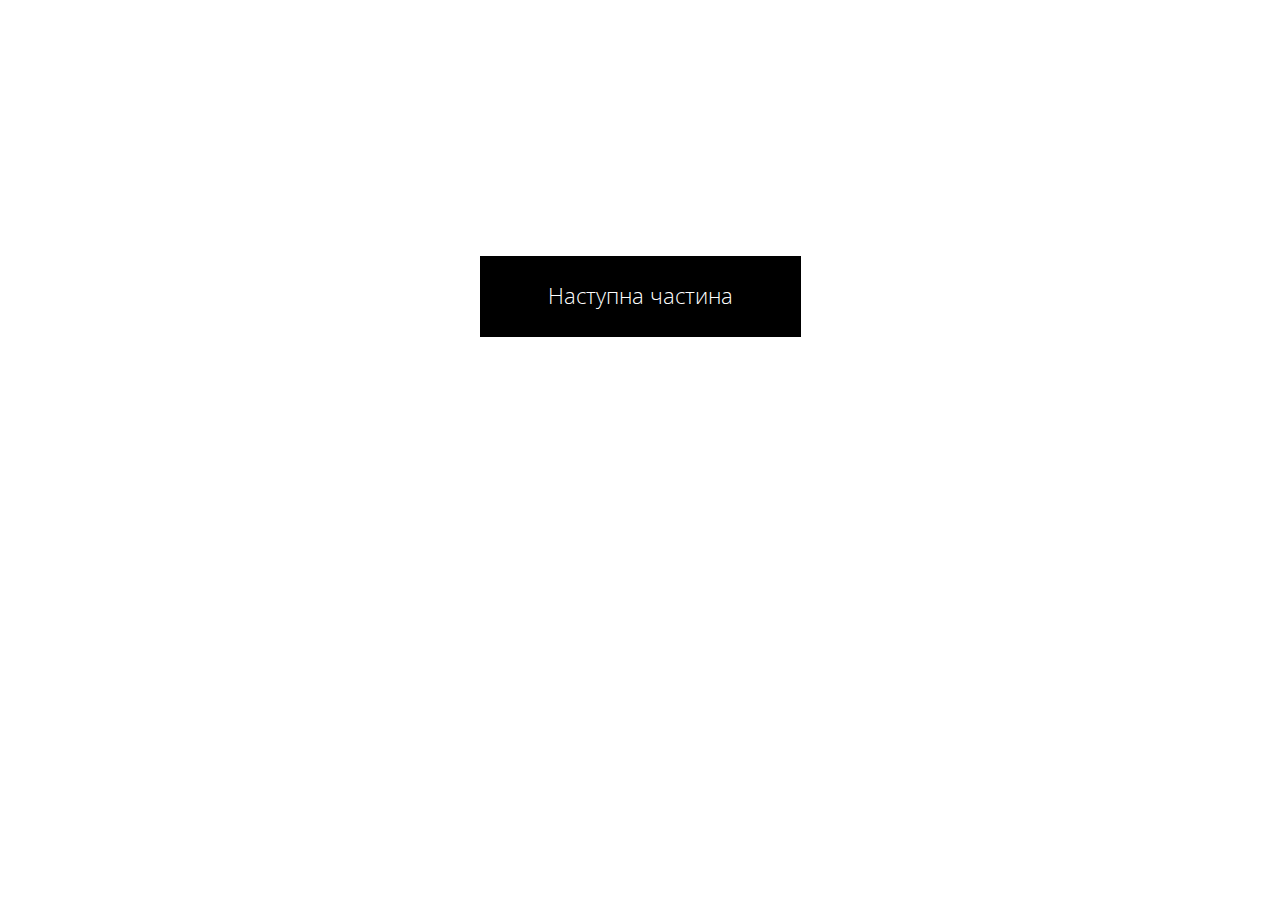
<file: s3.html>
<!DOCTYPE html>
<html>
  <head>
    <meta charset="utf-8">
	<meta http-equiv="X-UA-Compatible" content="IE=edge">
    <meta name="viewport" content="width=device-width, initial-scale=1">

    <title>Neaty HTML Web Template</title>

    <link rel="stylesheet" href="https://fonts.googleapis.com/css?family=Open+Sans:300,400">
    <link rel="stylesheet" href="css/bootstrap.min.css">                                    
    <link rel="stylesheet" href="css/magnific-popup.css">                                
    <link rel="stylesheet" href="css/templatemo-style.css">   
    <title>Script_03</title>
  </head>
  <body>
  	<style>
  body { margin: 20%;
text-align:  center;  
    
    background-color: white);
     }
</style>
 <script>
var year = prompt('Напишіть рік випуску бакалавра, який поступив у 2014:', '');

if (year == 2018) {
  alert( 'Молодець!' );
} else {
  alert( 'А от і не так!' ); 
}
</script>
  <script>
var a = +prompt('Введіть число від 0 до 3 ', '');

switch (a) {
  case 0:
    alert( 'нуль' );
    break;

  case 1:
    alert( 'один' );
    break;

  case 2:
  alert( 'два' );
  case 3:
    alert( 'три' );
    break;
}і
  </script>
  <p><a href="s4.html" class="tm-button tm-button-wide">Наступна частина</a></p>
  </body>
</html>
</file>
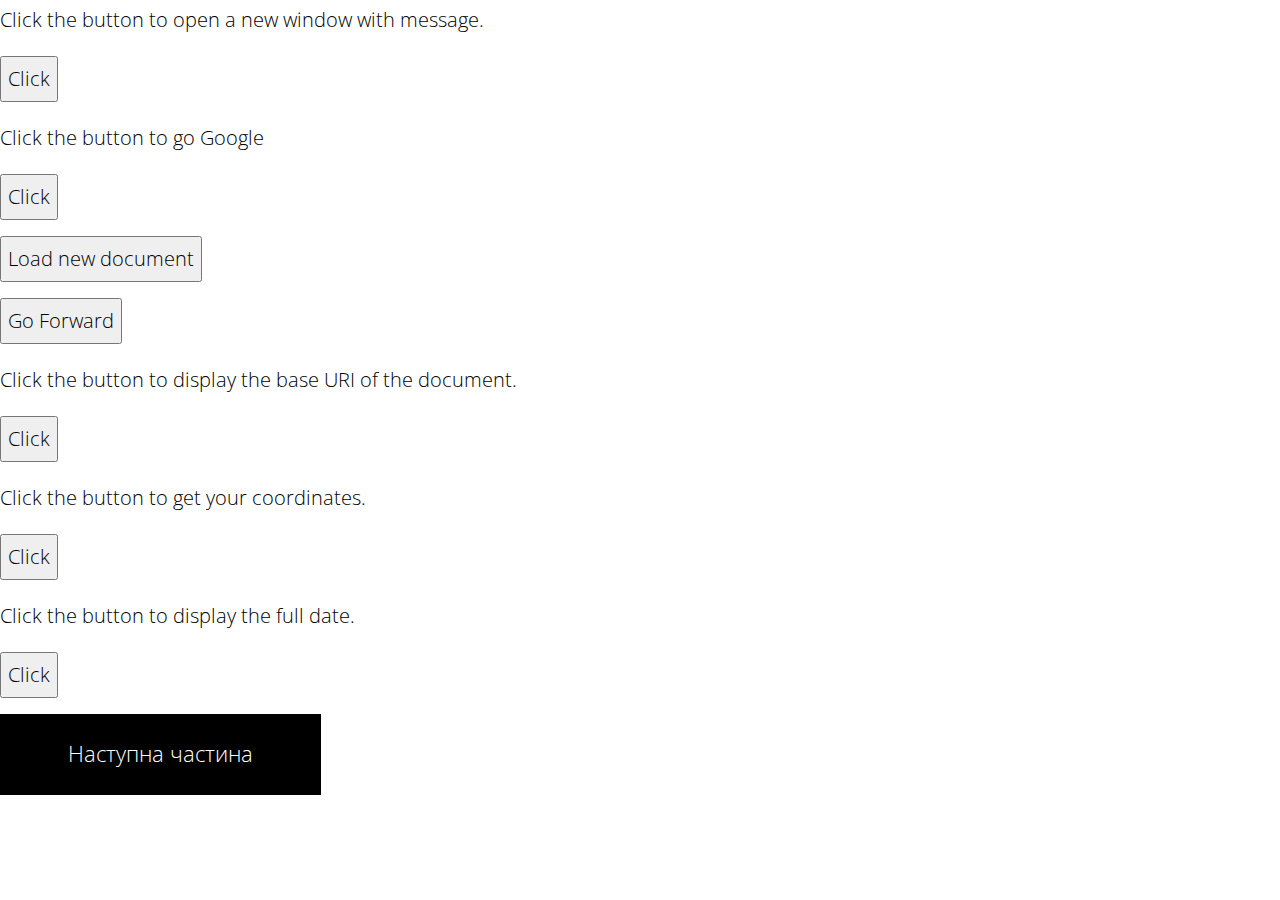
<file: s4.html>
<!DOCTYPE html>
<html>
<head>
<title> Script_01_02 </title>
    <meta charset="utf-8">
    <meta http-equiv="X-UA-Compatible" content="IE=edge">
    <meta name="viewport" content="width=device-width, initial-scale=1">

   

    <link rel="stylesheet" href="https://fonts.googleapis.com/css?family=Open+Sans:300,400">
    <link rel="stylesheet" href="css/bootstrap.min.css">                                    
    <link rel="stylesheet" href="css/magnific-popup.css">                                
    <link rel="stylesheet" href="css/templatemo-style.css">                              

 
</head>
<style>
  body {
    background-color: white;
    margin: 0%;
   }
     </style>
   <style type="text/css"> 
   H1 { 
    font-family: Arial, Helvetica, Verdana, sans-serif; /* Гарнитура шрифта */ 
    font-size: 150%; /* Размер текста */ 
    font-weight: lighter; /* Светлое начертание */ 
   }
    P { 
    color: black; 
    
   }
 
   

  </style>
  

<p>Click the button to open a new window with message.</p>
<p><button onclick="myFunction()">Click</button></p>
<p>Click the button to go Google</p>
<p><button onclick="myFunctionFac()">Click</button></p>
<p><input type="button" value="Load new document" onclick="newDoc()"></p>
<p><input type="button" value="Go Forward" onclick="goBack()"></p>
<p>Click the button to display the base URI of the document.</p>

<p><button onclick="myFunction2()">Click</button></p>


<p>Click the button to get your coordinates.</p>

<p><button onclick="getLocation()">Click</button></p>

<p>Click the button to display the full date.</p>

<p><button onclick="myYear()">Click</button></p>


<p id="demo2"></p>
<p id="demo3"></p>
<p id="demo"></p>
<script>
function myFunction() {
    var myWindow = window.open("", "Message", "width=200,height=200");
    myWindow.document.write("<p>Вікно всплило</p>");
}
function myFunctionFac() {
    window.open("https://www.google.com", "_blank", "toolbar=yes,scrollbars=yes,resizable=yes,top=100,left=500,width=1000,height=1000");
}

function newDoc() {
    window.location.assign("https://www.google.com")
}
function goBack() {
    window.history.forward()
}
function myFunction2() {
    var x = document.baseURI;
    document.getElementById("demo").innerHTML = x;
}

var x = document.getElementById("demo");

function getLocation() {
    if (navigator.geolocation) {
        navigator.geolocation.getCurrentPosition(showPosition);
    } else { 
        x.innerHTML = "Geolocation is not supported by this browser.";
    }
}

function showPosition(position) {
    x.innerHTML = "Latitude: " + position.coords.latitude + 
    "<br>Longitude: " + position.coords.longitude;
}
function myYear() {
    var d = new Date();
    var n = d.getFullYear();
    var d2 = new Date();
    var n2 = d.getDate();
    var d3 = new Date();
    var n3 = d.getMonth();
    document.getElementById("demo").innerHTML = n;
    document.getElementById("demo3").innerHTML = n3+1;
    document.getElementById("demo2").innerHTML = n2;
}
</script>

  <p><a href="s51.html" class="tm-button tm-button-wide">Наступна частина</a></p>



<body>

</body>
</file>
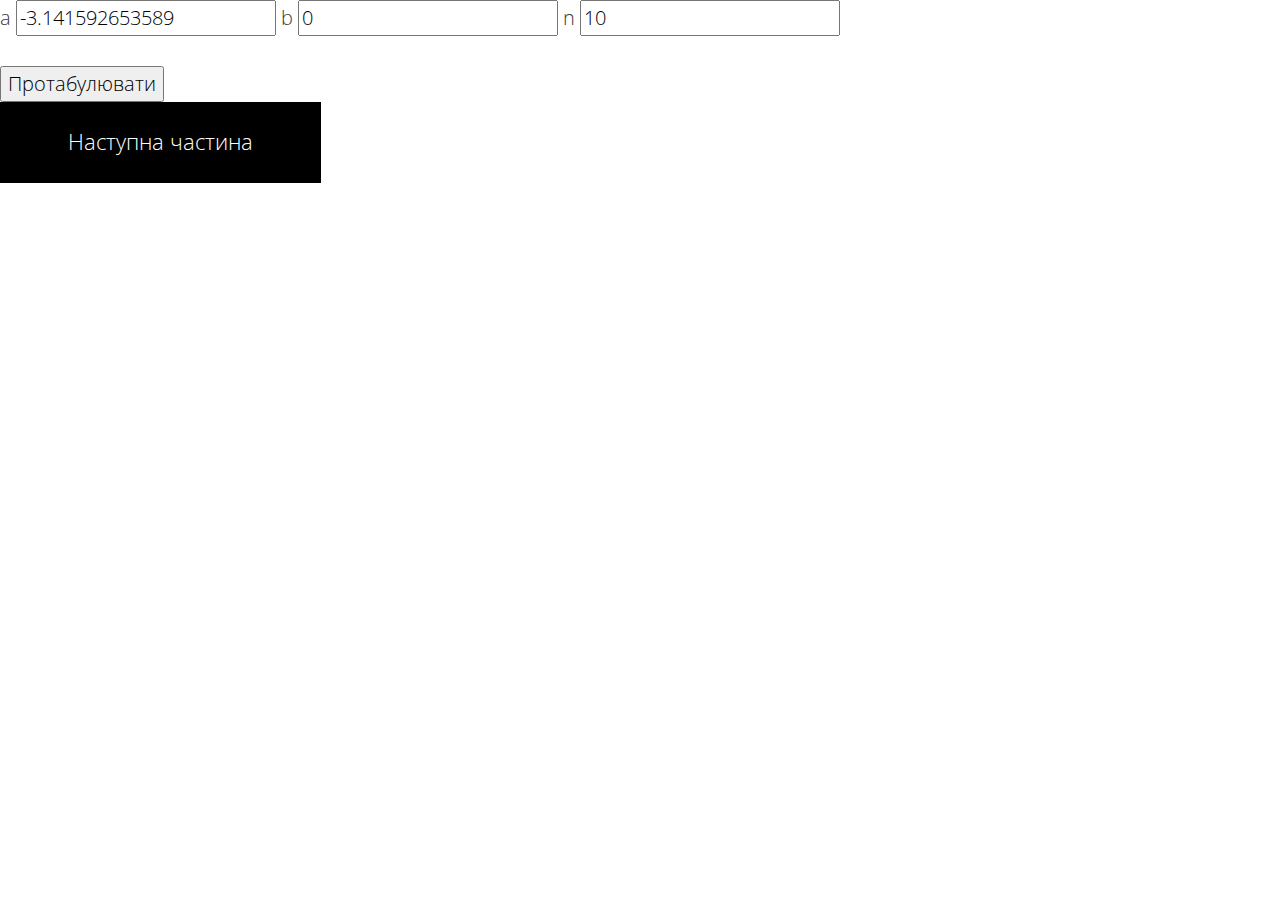
<file: s51.html>
<!DOCTYPE html>
<html>
<head>
<title> Script_05 </title>
    <meta charset="utf-8">
    <meta http-equiv="X-UA-Compatible" content="IE=edge">
    <meta name="viewport" content="width=device-width, initial-scale=1">

   

    <link rel="stylesheet" href="https://fonts.googleapis.com/css?family=Open+Sans:300,400">
    <link rel="stylesheet" href="css/bootstrap.min.css">                                    
    <link rel="stylesheet" href="css/magnific-popup.css">                                
    <link rel="stylesheet" href="css/templatemo-style.css">                              

 
</head>
<style>
  body {
    background-color: white;
    margin: 0%;
   }
     </style>
   <style type="text/css"> 
   H1 { 
    font-family: Arial, Helvetica, Verdana, sans-serif; /* Гарнитура шрифта */ 
    font-size: 150%; /* Размер текста */ 
    font-weight: lighter; /* Светлое начертание */ 
   }
    P { 
    color: black; 
    
   }
 
   

  </style>
  <form name="f1">
a <input type="text" value="-3.141592653589" id="x1"/>
b <input type="text" value="0" id="x2"/>
n <input type="text" value="10" id="x3"/>
<br><br>
<input type="button" value="Протабулювати" onclick="myfunc(); "></input>
<div id="rez"></div>
</form>
<script>
function get(id){return document.getElementById(id)}
function getVal(id){return parseFloat(get(id).value)}

function y(x){return Math.cos(((Math.PI)*x)/3)+ Math.exp(1-Math.sin(x)) }

function myfunc(){
var rezult = "";
rezult+='<table border=3 align=center bgcolor=ivory>';
rezult+='<tr align=center><td><b>X';
rezult+='<td><b>Функція y';
rezult+='</tr><tr align=center><td colspan=2><b>Цикл For</tr>';

var a =[getVal('x1'),getVal('x2'),getVal('x3')];
var min = null;
var max = null;

var kmin = null;
var kmax = null;

for (var x=a[0]; x<=a[1]; x+=(a[1]-a[0])/a[2]) {
var z=y(x);

if (min === null || min > z) {min = z; kmin=x;}
if (max === null || max < z) {max = z; kmax=x;}

rezult+='<tr align=center><td width=50%>'+(x).toFixed(3);
rezult+='<td>'+z.toFixed(4)+'</tr>';
}
rezult+="</table>";
rezult+="<br>min:"+min ;
rezult+="<br>kmin:"+kmin ;
rezult+="<br>max:"+max ;
rezult+="<br>kmax:"+kmax ;
get('rez').innerHTML = rezult;
//alert( "min = " + min + ", max = " + max );
}
function goBack() {
    window.history.back()
}
</script>


  <p><a href="s61.html" class="tm-button tm-button-wide">Наступна частина</a></p>



<body>

</body>
</file>
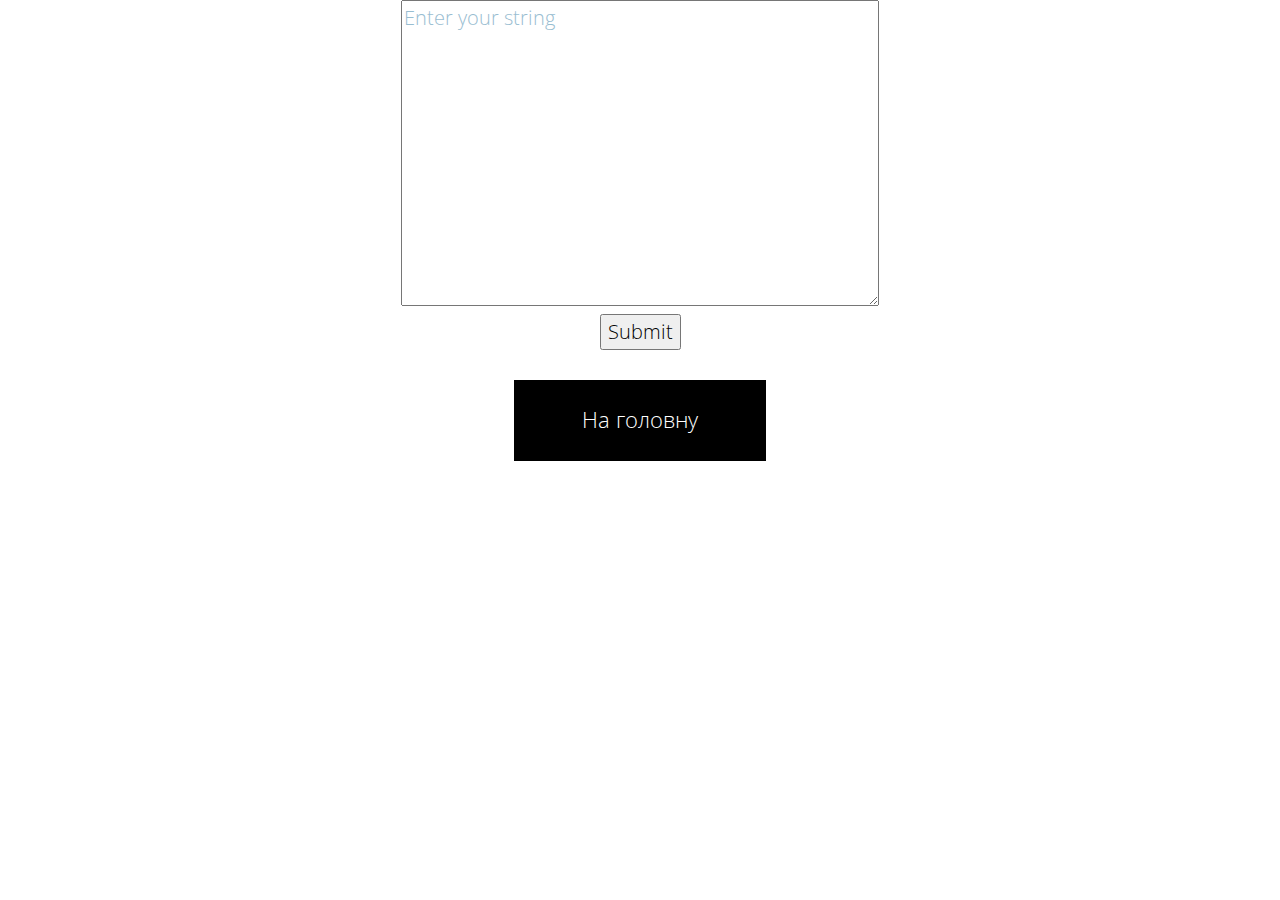
<file: s61.html>
<!DOCTYPE html>
<html>
<head>
<title> Script_06 </title>
    <meta charset="utf-8">
    <meta http-equiv="X-UA-Compatible" content="IE=edge">
    <meta name="viewport" content="width=device-width, initial-scale=1">

   

    <link rel="stylesheet" href="https://fonts.googleapis.com/css?family=Open+Sans:300,400">
    <link rel="stylesheet" href="css/bootstrap.min.css">                                    
    <link rel="stylesheet" href="css/magnific-popup.css">                                
    <link rel="stylesheet" href="css/templatemo-style.css">                              

 
</head>
<style>
  body {
    background-color: white;
    margin: 0%;
   }
     </style>
   <style type="text/css"> 
   H1 { 
    font-family: Arial, Helvetica, Verdana, sans-serif; /* Гарнитура шрифта */ 
    font-size: 150%; /* Размер текста */ 
    font-weight: lighter; /* Светлое начертание */ 
   }
    P { 
    color: black; 
    text-align: center;
   }
 
   

  </style>
  <form action="" align=center>
    <textarea id="txt" rows="10" cols="40" placeholder="Enter your string"></textarea>
    <br>
    <button id="submt" type="button" onclick="pt6_DK()">Submit</button>
    <br>
    <br>
    <div id="res">
    </div>
</form>
<script>   
    function pt6_DK()
        {
        writeVal=document.getElementById("res");
        
        var result = "";
        var str = document.getElementById('txt').value;
        var Array =str.match(/\S+/g)||[];
		Array.sort(function(a,b){return a.length-b.length});
        for(var i=0; i<Array.length; i++)
            {
                
                
                if(Array[i].length==Array[0].length)
                    {
                        result+=Array[i]+" ";
                    }
                writeVal.innerHTML="";           
                writeVal.innerHTML+="Entered string: "+ str+"<br>";    
                writeVal.innerHTML +="Shortest word(-s): "+ result;
            }
        
        
        }
		function goBack() {
    window.history.back()
}
 </script>



  <p><a href="index.html" class="tm-button tm-button-wide">На головну</a></p>



<body>

</body>
</file>
<file: thanks.html>
<!DOCTYPE html>
<html>
<head>
    <meta charset="utf-8">
    <meta http-equiv="X-UA-Compatible" content="IE=edge">
    <meta name="viewport" content="width=device-width, initial-scale=1">

    <title>Neaty HTML Web Template</title>

    <link rel="stylesheet" href="https://fonts.googleapis.com/css?family=Open+Sans:300,400">
    <link rel="stylesheet" href="css/bootstrap.min.css">                                    
    <link rel="stylesheet" href="css/magnific-popup.css">                                
    <link rel="stylesheet" href="css/templatemo-style.css">                              

 
</head>
<style>
  body {
    background-color: #000000;
    margin: 20%;
   }
     </style>
   <style type="text/css"> 
   H1 { 
    font-family: Arial, Helvetica, Verdana, sans-serif; /* Гарнитура шрифта */ 
    font-size: 150%; /* Размер текста */ 
    font-weight: lighter; /* Светлое начертание */ 
   }
    P { 
    color: white; /* Цвет текста */
    text-align:  center;
   }
 
   

  </style>
  <H1><p>Дякую!</p></H1>
  <p><a href="index.html" class="tm-button tm-button-wide">На головну</a></p>
</file>
<file: css/templatemo-style.css>
/*

Neaty HTML Template

http://www.templatemo.com/tm-501-neaty

*/
body {
	
	font-family: 'Open Sans', Helvetica, Arial, sans-serif;
	font-size: 20px;
	font-weight: 300;
	overflow-x: hidden;
}

a, button { transition: all 0.3s ease; }
a:hover,
a:focus {
	text-decoration: none;
	outline: none;
}

.row { display: block; }
.tm-left-right-container { width: 100%; }

.tm-blue-bg {
	background-color: #000000;
	color: white;
}

.tm-blue-text {	color: #000000; }
.tm-blue-bg a {	color: white; }

.tm-site-name {
	font-size: 4rem;
	margin-top: 20px;
}

.tm-logo-div { 
	padding-top: 40px; 
	padding-bottom: 40px;
}

.tm-main-nav { display: none; }

.tm-main-nav-ul {
	display: inline-block;
	padding-left: 0;
}

.tm-section { margin-bottom: 60px; }
.tm-welcome-title {	font-size: 2.4rem; }
.tm-section-title {	font-size: 2.2rem; }
.tm-content-div { padding: 40px; }
.tm-margin-b-45 { margin-bottom: 45px; }
.tm-margin-b-30 { margin-bottom: 30px; }
p { line-height: 2; }

.tm-button {
	background-color: #000000;
	border: none;
	color: white;
	cursor: pointer;
	display: inline-block;
	font-size: 1.4rem;	
	padding: 18px 35px;
}

.tm-button-wide { padding: 18px 40px; }

.tm-button:hover,
.tm-button:active,
.tm-button:focus {
	background-color: #2790c6;
	color: white;
}

.tm-nav-item:hover a,
.tm-nav-item:active a,
.tm-nav-item:focus a,
.tm-nav-item-link.active {
	color: #f4ef5e;
}

.tm-about-img-container { margin-top: 50px; }

.tm-gallery-container {
	overflow: auto;
	margin-left: -5px;
	margin-right: -5px;
}

.tm-img-container {	float: left; }

.tm-img-container-1,
.tm-img-container-2,
.tm-img-container-3 { 
	margin-bottom: 10px;
	width: 50%; 
}

.tm-img-tn {
	padding-left: 5px;
	padding-right: 5px;
}

.tm-img-tn {
	display: block;
	margin: 0 auto;
}

.tm-contact-right { margin-top: 40px; }

.form-control {
	border-color: #0a6697;
	border-radius: 0;
	color: #4286ab;
	font-family: 'Open Sans', Helvetica, Arial, sans-serif;
	font-size: 1.3rem;
}

input::-webkit-input-placeholder,
textarea::-webkit-input-placeholder {
	color: #4286ab !important;
}
 
input:-moz-placeholder,
textarea:-moz-placeholder { /* Firefox 18- */
	color: #4286ab !important;  
}
 
input::-moz-placeholder,
textarea::-moz-placeholder {  /* Firefox 19+ */
	color: #4286ab !important;  
}
 
input:-ms-input-placeholder,
textarea:-ms-input-placeholder {  
	color: #4286ab !important;  
}

.tm-contact-right {	padding-left: 15px; }
.tm-copyright-p { margin-bottom: 0; }

/* Media Queries */
@media (min-width: 576px) {
	.container { width: 100%; }
	.tm-site-name { margin-top: 35px; }
	.tm-welcome-title { font-size: 3rem; }
	.tm-img-container-1 { width: 20%; }
	.tm-img-container-2 { width: 33.3334%; }
	.tm-img-container-3 { width: 25%; }
}

@media (min-width: 768px) {
	.tm-about-img-container { margin-top: 0; }
}

@media (min-width: 992px) {
	.tm-main-nav {
		display: flex;
		justify-content: center;
	}

	.tm-left-column { 
		position: fixed; 
		height: 100%;
	}

	.container { width: 100%; }
	.tm-left-column { width: 30%; }

	.tm-right-column {
		float: right;
		width: 70%;
	}

	.tm-nav-item {
		cursor: pointer;
		font-size: 1.5rem;
		list-style: none;
		padding: 18px 30px;
		transition: all 0.3s ease;
	}

	.tm-site-name {
	    font-size: 3.3rem;
	    margin-top: 30px;
	}

	.tm-logo-div {
	    padding-top: 50px;
	    padding-bottom: 50px;
	}

	.tm-section { margin-bottom: 100px; }

	.tm-content-div { padding: 80px 40px 30px 80px;	}

	.tm-img-container-1 {
		margin-bottom: 10px;
		width: 33.3334%;
	}

	.tm-img-container-2 {
		margin-bottom: 10px;
		width: 50%;
	}

	.tm-img-container-3 {
		margin-bottom: 10px;
		width: 33.3333%;
	}

	.tm-contact-right { margin-top: 0; }
}

@media (min-width: 1200px) {		
	.container { width: 100%; }	
	.tm-button-wide { padding: 18px 68px; }
	.tm-img-container-1 { width: 20%; }
	.tm-img-container-2 { width: 33.3333%; }
	.tm-img-container-3 { width: 25%; }
	.tm-contact-right { padding-left: 42px; }
}

@media (min-width: 1500px) {	
	.container { width: 100%; }
	p { margin-bottom: 30px; }

	.tm-gallery-container {
		overflow: auto;
		margin-left: -10px;
		margin-right: -10px;
	}

	.tm-img-tn {
		padding-left: 10px;
		padding-right: 10px;
	}
}

@media (min-width: 1800px) {
	.container,
	.tm-left-right-container {
	    width: 100%;
	}

	p { margin-bottom: 36px; }

	.tm-gallery-container {
		overflow: auto;
		margin-left: -10px;
		margin-right: -10px;
	}

	.tm-img-container-1 { width: 20%; }

	.tm-img-tn {
		padding-left: 10px;
		padding-right: 10px;
	}
}

@media (max-height: 860px) {
	.tm-logo-div {
	    padding-top: 45px;
	    padding-bottom: 20px;
	}

	.tm-nav-item { font-size: 1.4rem; }

	.tm-site-name {
		font-size: 2.4rem;
		margin-top: 10px;
	}
}

@media (min-height: 859px) {
	.tm-logo-div {
	    padding-top: 100px;
	    padding-bottom: 100px;
	}

	.tm-nav-item { font-size: 1.9rem; }
}
</file>
<file: style2.css>
body {
    margin: 0; /* Убираем отступы */
    height: 100%; /* Высота страницы */
    
    background-size: cover; /* Фон занимает всю доступную площадь */
   }

   div {
    background: #fc3; /* Цвет фона */
    padding: 3px; /* Поля вокруг текста */
    margin-top: 10%; /* Отступ сверху */
   }

.form-row textarea {
	height: 90px;
    line-height: 16px;
    font-size: 12px;
    padding: 0px 5px;
    width: 404px;
    border: 1px solid #ABADB3;
	
	
}

.form-row input[type=submit] {
	padding:5px;
	height:25px;
	width:100%;
	line-height: 10px;
	background: #337AB7;
	color:white;
}
.form-row input[type=button] {
	
	height:25px;
	width:100%;
	line-height: 10px;
	
	
	background-color: #000000;
	border: none;
	color: white;
	cursor: pointer;
	display: inline-block;
	font-size: 1.4rem;	
	padding: 18px 35px;
}

.form-row input[type=submit]:hover {
	background:#286090;
}

* {
	font-family:arial;
	font-size:10pt;
}
.form-row {
	margin-bottom: 8px;
	overflow: hidden;
}
.form-row input {
	float: right;
	height: 19px;
	line-height: 19px;
	margin: 0px;
	padding: 0px 5px;
	width: 287px;
	border: 1px solid #ABADB3;
}

.reg-form {
	width: 416px;
	margin: 0 auto;
}
</file>
